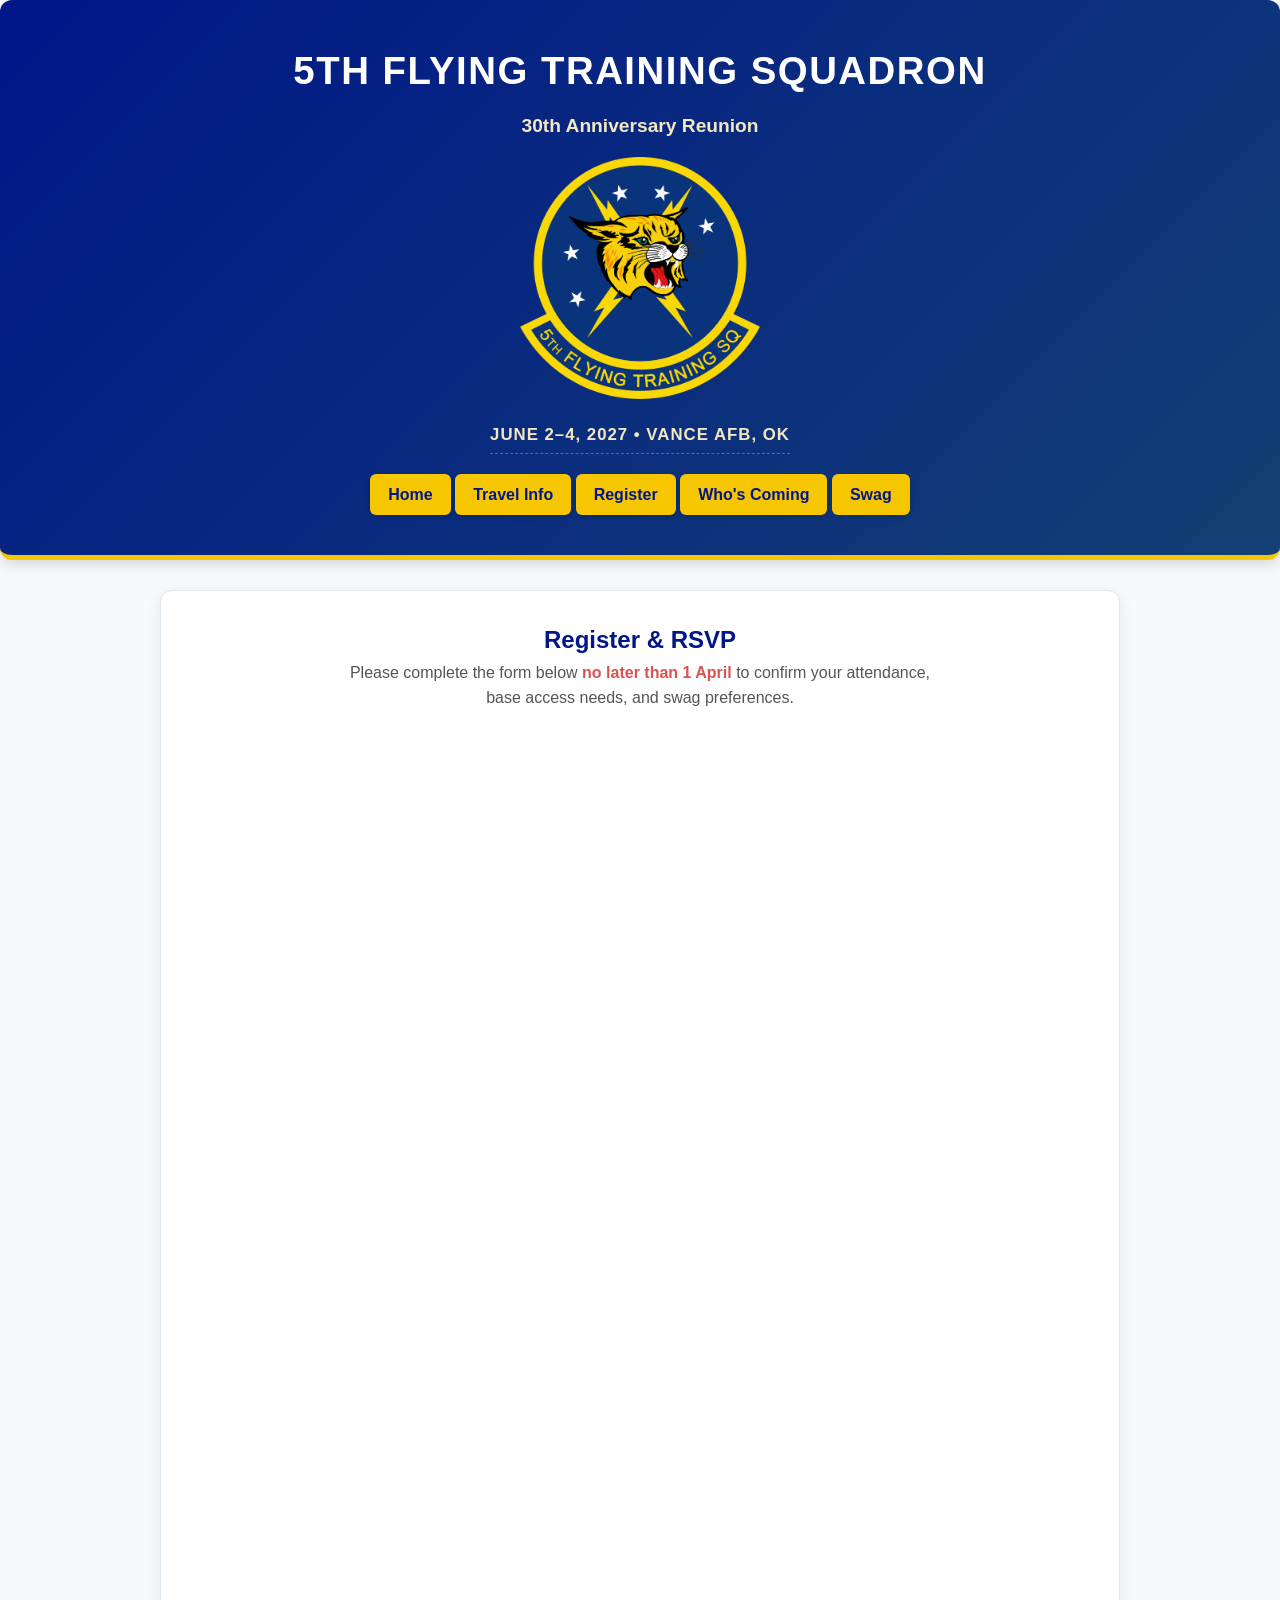
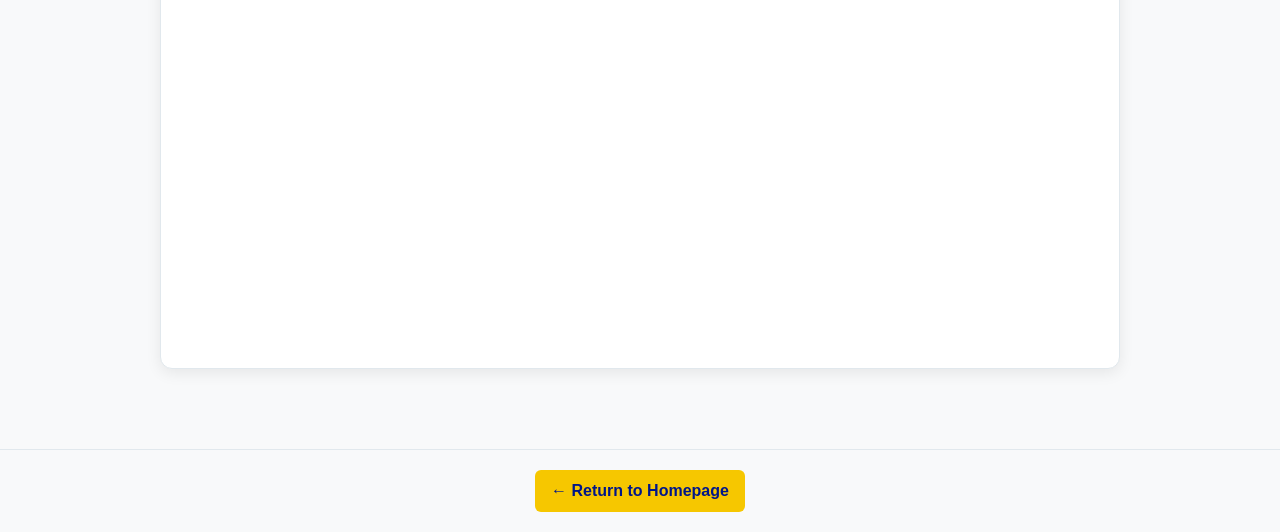
<file: register.html>
<!DOCTYPE html>
<html lang="en">

<head>
    <meta charset="UTF-8">
    <meta name="viewport" content="width=device-width, initial-scale=1.0">
    <title>Who's Coming - 5th FTS Reunion</title>
    <link rel="stylesheet" href="css/styles.css">
</head>

<body>

    <header class="hero">
        <h1>5th Flying Training Squadron</h1>
        <div class="subtitle">30th Anniversary Reunion</div>
        <img src="images/5fts-patch.png" alt="5th FTS Patch" style="max-width: 240px; margin-bottom: 15px;">
        <br>        
        <div class="badge">June 2–4, 2027 • Vance AFB, OK</div>
        <nav class="nav">
            <a href="index.html">Home</a>
            <a href="hotels.html">Travel Info</a>
            <a href="register.html">Register</a>              
            <a href="roster.html">Who's Coming</a>
            <a href="swag.html">Swag</a>
        </nav>
    </header>

    <main class="main-container">
        <section class="rsvp-section">
            <h2 style="color: var(--primary-blue);">Register & RSVP</h2>
            <p style="color: #555; max-width: 600px; margin: 0 auto 20px auto;">
                Please complete the form below <strong style="color: #d9534f; font-weight: bold;">no later than 1 April</strong> to confirm your attendance, base access needs, and swag preferences.
            </p>
            <iframe src="https://forms.gle/VstHrcNqrpKvHRFM6" width="100%" height="1200" frameborder="0"
                marginheight="0" marginwidth="0" style="border: none; max-width: 100%;">
                Loading RSVP Form...
            </iframe>
        </section>
    </main>

    <footer>
        <p><a href="index.html" class="btn-link">← Return to Homepage</a></p>
    </footer>

</body>

</html>
</file>
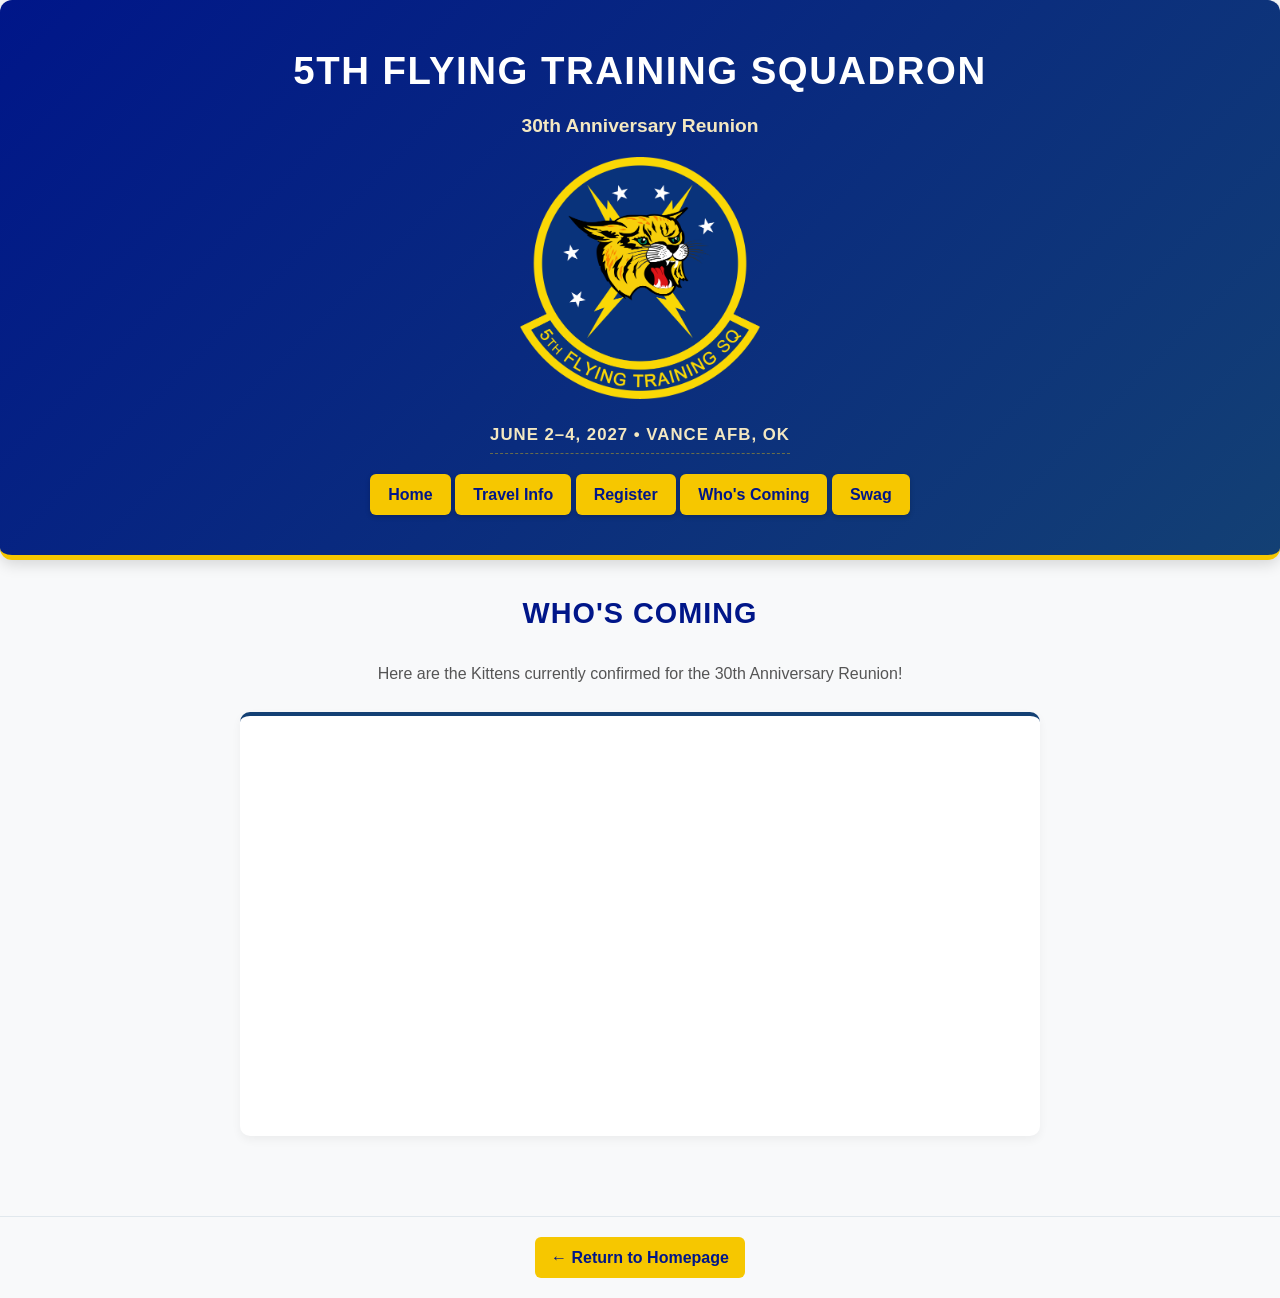
<file: roster.html>
<!DOCTYPE html>
<html lang="en">

<head>
    <meta charset="UTF-8">
    <meta name="viewport" content="width=device-width, initial-scale=1.0">
    <title>Who's Coming - 5th FTS Reunion</title>
    <link rel="stylesheet" href="css/styles.css">
</head>

<body>

    <header class="hero">
        <h1>5th Flying Training Squadron</h1>
        <div class="subtitle">30th Anniversary Reunion</div>
        <img src="images/5fts-patch.png" alt="5th FTS Patch" style="max-width: 240px; margin-bottom: 15px;">
        <br>        
        <div class="badge">June 2–4, 2027 • Vance AFB, OK</div>
        <nav class="nav">
            <a href="index.html">Home</a>
            <a href="hotels.html">Travel Info</a>
            <a href="register.html">Register</a>            
            <a href="roster.html">Who's Coming</a>
            <a href="swag.html">Swag</a>
        </nav>
    </header>

    <main class="main-container">
        <h2 class="section-title">Who's Coming</h2>
        <p style="text-align: center; margin-bottom: 25px; color: #555;">
            Here are the Kittens currently confirmed for the 30th Anniversary Reunion!
        </p>
        
        <div class="day-card" style="padding: 10px; overflow: hidden; max-width: 800px; margin: 0 auto;">
            <iframe
                src="https://docs.google.com/spreadsheets/d/e/2PACX-1vStIluSBgk5p3wVC2v5sVNaXQhPbBDn2Bl5WUpW-4kPWo7gDQKv3V2OEGvMjffC5nPXLURQljiak4zK/pubhtml?gid=1707238260&single=true&widget=false&headers=false&chrome=false"
                width="100%" height="400" frameborder="0" style="border: none; display: block; margin: 0 auto;">
            </iframe>
        </div>
    </main>

    <footer>
        <p><a href="index.html" class="btn-link">← Return to Homepage</a></p>
    </footer>

</body>

</html>
</file>
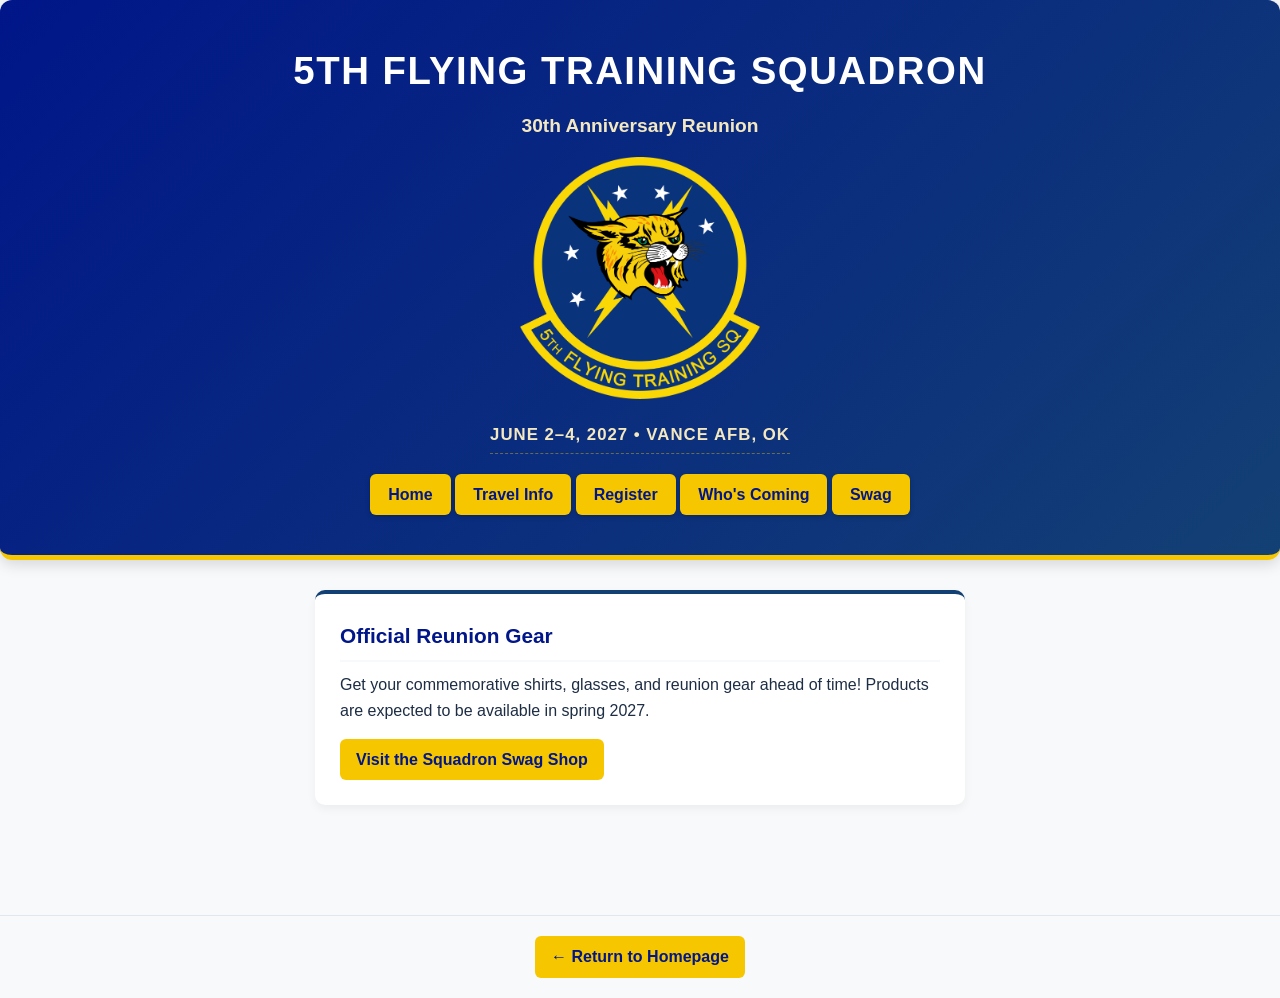
<file: swag.html>
<!DOCTYPE html>
<html lang="en">

<head>
    <meta charset="UTF-8">
    <meta name="viewport" content="width=device-width, initial-scale=1.0">
    <title>Who's Coming - 5th FTS Reunion</title>
    <link rel="stylesheet" href="css/styles.css">
</head>

<body>

    <header class="hero">
        <h1>5th Flying Training Squadron</h1>
        <div class="subtitle">30th Anniversary Reunion</div>
        <img src="images/5fts-patch.png" alt="5th FTS Patch" style="max-width: 240px; margin-bottom: 15px;">
        <br>        
        <div class="badge">June 2–4, 2027 • Vance AFB, OK</div>
        <nav class="nav">
            <a href="index.html">Home</a>
            <a href="hotels.html">Travel Info</a>
            <a href="register.html">Register</a>
            <a href="roster.html">Who's Coming</a>
            <a href="swag.html">Swag</a>
        </nav>
    </header>

    <main class="main-container">

    <div class="day-card" style="max-width: 650px; margin: 0 auto 30px auto;">
        <h3 style="margin-bottom: 10px;">Official Reunion Gear</h3>
        <p style="margin-bottom: 15px;">Get your commemorative shirts, glasses, and reunion gear ahead of time! Products are expected to be available in spring 2027.</p>
        <a href="https://www.etsy.com/shop/KittenSwagShop" target="_blank" rel="noopener noreferrer" class="btn-link">
        Visit the Squadron Swag Shop
        </a>
    </div>

    </main>

    <footer>
        <p><a href="index.html" class="btn-link">← Return to Homepage</a></p>
    </footer>

</body>

</html>
</file>
<file: css/styles.css>
:root {
    --primary-blue: #001689;
    --secondary-blue: #134074;
    --accent-gold: #f6c700;
    --light-gold: #f4e8c1;
    --bg-gray: #f8f9fa;
    --text-dark: #1d2d44;
    --card-bg: #ffffff;
}

* {
    box-sizing: border-box;
    margin: 0;
    padding: 0;
    font-family: 'Segoe UI', -apple-system, BlinkMacSystemFont, Roboto, sans-serif;
}

body {
    margin: 0;
    padding: 0;
    width: 100%;
    min-height: 100vh;
    overflow-x: hidden;
    box-sizing: border-box;
    font-family: system-ui, -apple-system, BlinkMacSystemFont, 'Segoe UI', Roboto, Oxygen, Ubuntu, Cantarell, 'Open Sans', 'Helvetica Neue', sans-serif;
    background-color: var(--bg-gray);
    color: var(--text-dark);
    line-height: 1.6;
}

.container {
    max-width: 1000px;
    margin: 0 auto;
}

.main-container {
    max-width: 1000px;
    margin: 0 auto;
    padding: 0 20px 40px 20px;
}

/* Hero Section */
.hero {
    background: linear-gradient(135deg, var(--primary-blue), var(--secondary-blue));
    color: white;
    text-align: center;
    padding: 40px 20px;
    border-radius: 12px;
    box-shadow: 0 4px 15px rgba(0, 0, 0, 0.15);
    margin-bottom: 30px;
    border-bottom: 5px solid var(--accent-gold);
}

.hero h1 {
    font-size: 2.4rem;
    text-transform: uppercase;
    letter-spacing: 1.5px;
    margin-bottom: 10px;
    color: #ffffff;
}

.hero .subtitle {
    font-size: 1.2rem;
    color: var(--light-gold);
    font-weight: 600;
    margin-bottom: 15px;
}

.hero .badge {
    display: inline-block;
    color: var(--light-gold);
    /* Soft gold text instead of a solid pill background */
    font-weight: 700;
    font-size: 1.05rem;
    text-transform: uppercase;
    letter-spacing: 1px;
    margin-bottom: 20px;
    border-bottom: 1px dashed rgba(246, 199, 0, 0.4);
    /* Subtle underline accent */
    padding-bottom: 4px;
}

/* Nav Link Buttons */
.nav a {
    display: inline-block;
    background-color: var(--accent-gold);
    color: var(--primary-blue);
    padding: 8px 18px;
    border-radius: 6px;
    font-weight: 700;
    text-decoration: none;
    transition: transform 0.15s ease, background-color 0.2s ease;
    box-shadow: 0 2px 5px rgba(0, 0, 0, 0.2);
}

.nav a:hover {
    background-color: #e0b400;
    color: var(--primary-blue);
    text-decoration: none;
    transform: translateY(-2px);
}

.btn-link {
    display: inline-block;
    background-color: var(--accent-gold);
    color: var(--primary-blue);
    padding: 8px 16px;
    border-radius: 6px;
    font-weight: bold;
    text-decoration: none;
    transition: background-color 0.2s ease;
}

.btn-link:hover {
    background-color: #e0b400;
    text-decoration: none;
}

footer {
    text-align: center;
    padding: 20px;
    margin-top: 40px;
    border-top: 1px solid #e1e8ed;
}

/* Schedule Timeline */
.section-title {
    text-align: center;
    font-size: 1.8rem;
    color: var(--primary-blue);
    margin-bottom: 25px;
    text-transform: uppercase;
    letter-spacing: 1px;
}

.timeline {
    display: grid;
    grid-template-columns: repeat(auto-fit, minmax(280px, 1fr));
    gap: 20px;
    margin-bottom: 40px;
}

.day-card {
    background: var(--card-bg);
    border-radius: 10px;
    padding: 25px;
    box-shadow: 0 4px 10px rgba(0, 0, 0, 0.05);
    border-top: 4px solid var(--secondary-blue);
    transition: transform 0.2s ease;
}

.day-card:hover {
    transform: translateY(-4px);
}

.day-card h3 {
    color: var(--primary-blue);
    font-size: 1.3rem;
    border-bottom: 2px solid var(--bg-gray);
    padding-bottom: 8px;
    margin-bottom: 15px;
    display: flex;
    justify-content: space-between;
    align-items: center;
}

.day-card h3 span {
    font-size: 0.85rem;
    background: var(--light-gold);
    color: var(--primary-blue);
    padding: 3px 8px;
    border-radius: 4px;
}

.event-list {
    list-style: none;
}

.event-list li {
    margin-bottom: 12px;
    padding-left: 15px;
    position: relative;
}

.event-list li::before {
    content: "•";
    color: var(--accent-gold);
    font-weight: bold;
    font-size: 1.4rem;
    position: absolute;
    left: 0;
    top: -3px;
}

.event-time {
    font-weight: 600;
    color: var(--secondary-blue);
    font-size: 0.9rem;
    display: block;
}

/* Embed / Call to Action Box */
.rsvp-section {
    background: var(--card-bg);
    border-radius: 12px;
    padding: 30px 20px;
    text-align: center;
    box-shadow: 0 4px 15px rgba(0, 0, 0, 0.08);
    border: 1px solid #e1e8ed;
}

.form-container {
    margin-top: 20px;
    width: 100%;
    min-height: 800px;
    border: none;
}

.site-wrapper {
    width: 100%;
    max-width: 1200px;
    margin: 0 auto;
    padding: 0 15px 40px 15px;
}

@media (max-width: 600px) {
    .hero h1 {
        font-size: 1.8rem;
    }

    .hero .subtitle {
        font-size: 1rem;
    }

    .timeline {
        grid-template-columns: 1fr;
    }

    /* Hotel Card Flex Layout */
    .flex-row-header {
        display: flex;
        justify-content: space-between;
        align-items: center;
        border-bottom: 2px solid var(--bg-gray);
        padding-bottom: 12px;
        margin-bottom: 15px;
    }

    .flex-row-sub {
        display: flex;
        justify-content: space-between;
        align-items: center;
        gap: 15px;
    }

    .rate-info {
        font-size: 0.95rem;
        font-weight: 400;
        color: var(--text-dark);
    }

    @media (max-width: 600px) {

        .flex-row-header,
        .flex-row-sub {
            flex-direction: column;
            align-items: flex-start;
            gap: 10px;
        }
    }
}
</file>
